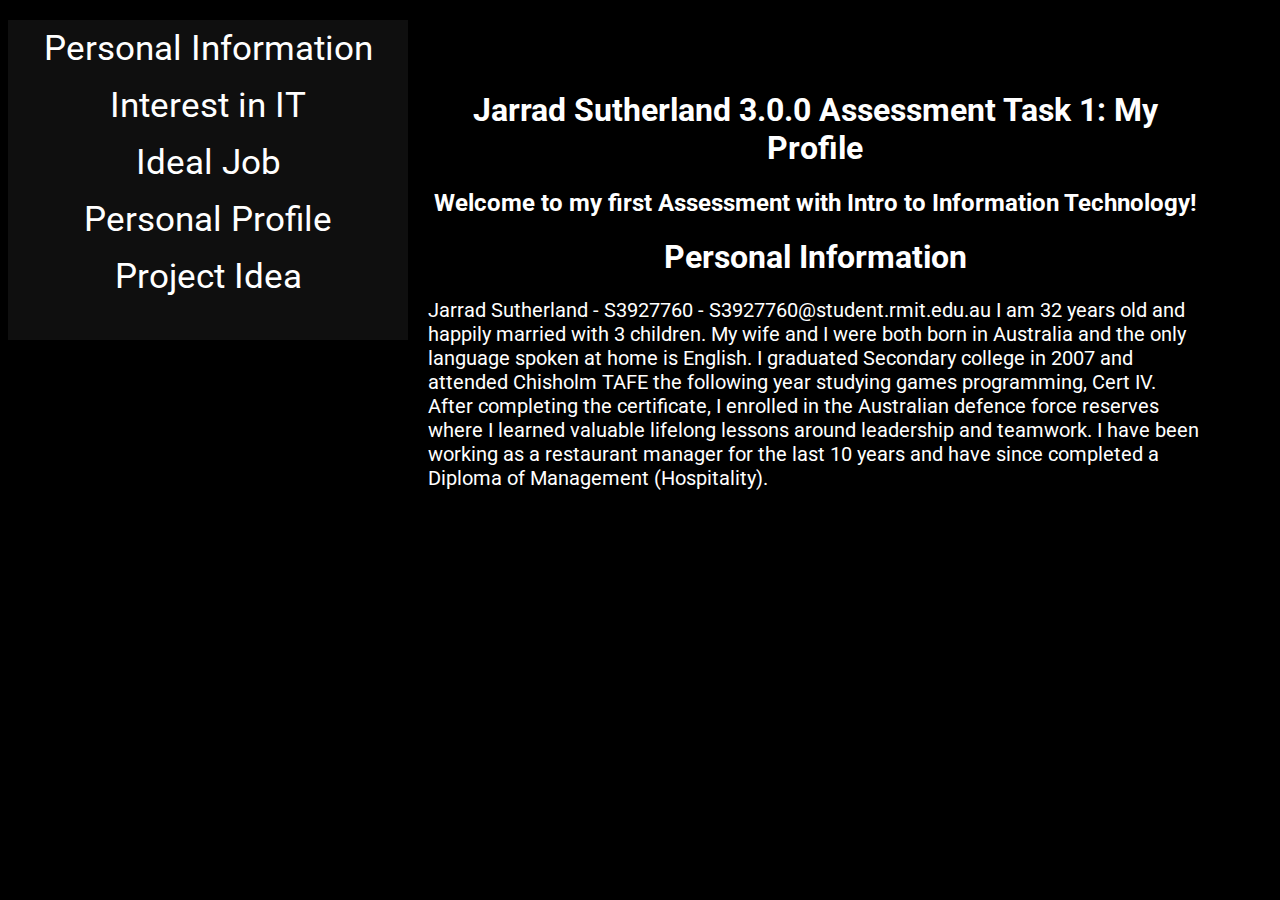
<file: index.html>
<!DOCTYPE html>
<html>

    <head>

        <title>Jarrad Sutherland Assessment: My Profile</title>

        <link rel="stylesheet" href="style.css">
        <link rel="preconnect" href="https://fonts.googleapis.com">
        <link rel="preconnect" href="https://fonts.gstatic.com" crossorigin>
        <link href="https://fonts.googleapis.com/css2?family=Roboto&display=swap" rel="stylesheet">

        </head>


<body>

    <ul>
        <li><a href="index.html">Personal Information</a></li>
        <li><a href="Interest in IT.html">Interest in IT</a></li>
        <li><a href="Ideal Job.html">Ideal Job</a></li>
        <li><a href="Personal Profile.html">Personal Profile</a></li>
        <li><a href="Project Idea.html">Project Idea</a></li>
      </ul>

    <div>

<h1>Jarrad Sutherland 3.0.0 Assessment Task 1: My Profile</h1>
<h2>Welcome to my first Assessment with Intro to Information Technology!</h2>

<h1>Personal Information</h1>
<p>Jarrad Sutherland - S3927760 - S3927760@student.rmit.edu.au
    I am 32 years old and happily married with 3 children. My wife and I were both born in Australia and the only language spoken at home is English. I graduated Secondary college in 2007 and attended Chisholm TAFE the following year studying games programming, Cert IV. After completing the certificate, I enrolled in the Australian defence force reserves where I learned valuable lifelong lessons around leadership and teamwork. I have been working as a restaurant manager for the last 10 years and have since completed a Diploma of Management (Hospitality).
    </p>

</div>

</body>

</html>
</file>
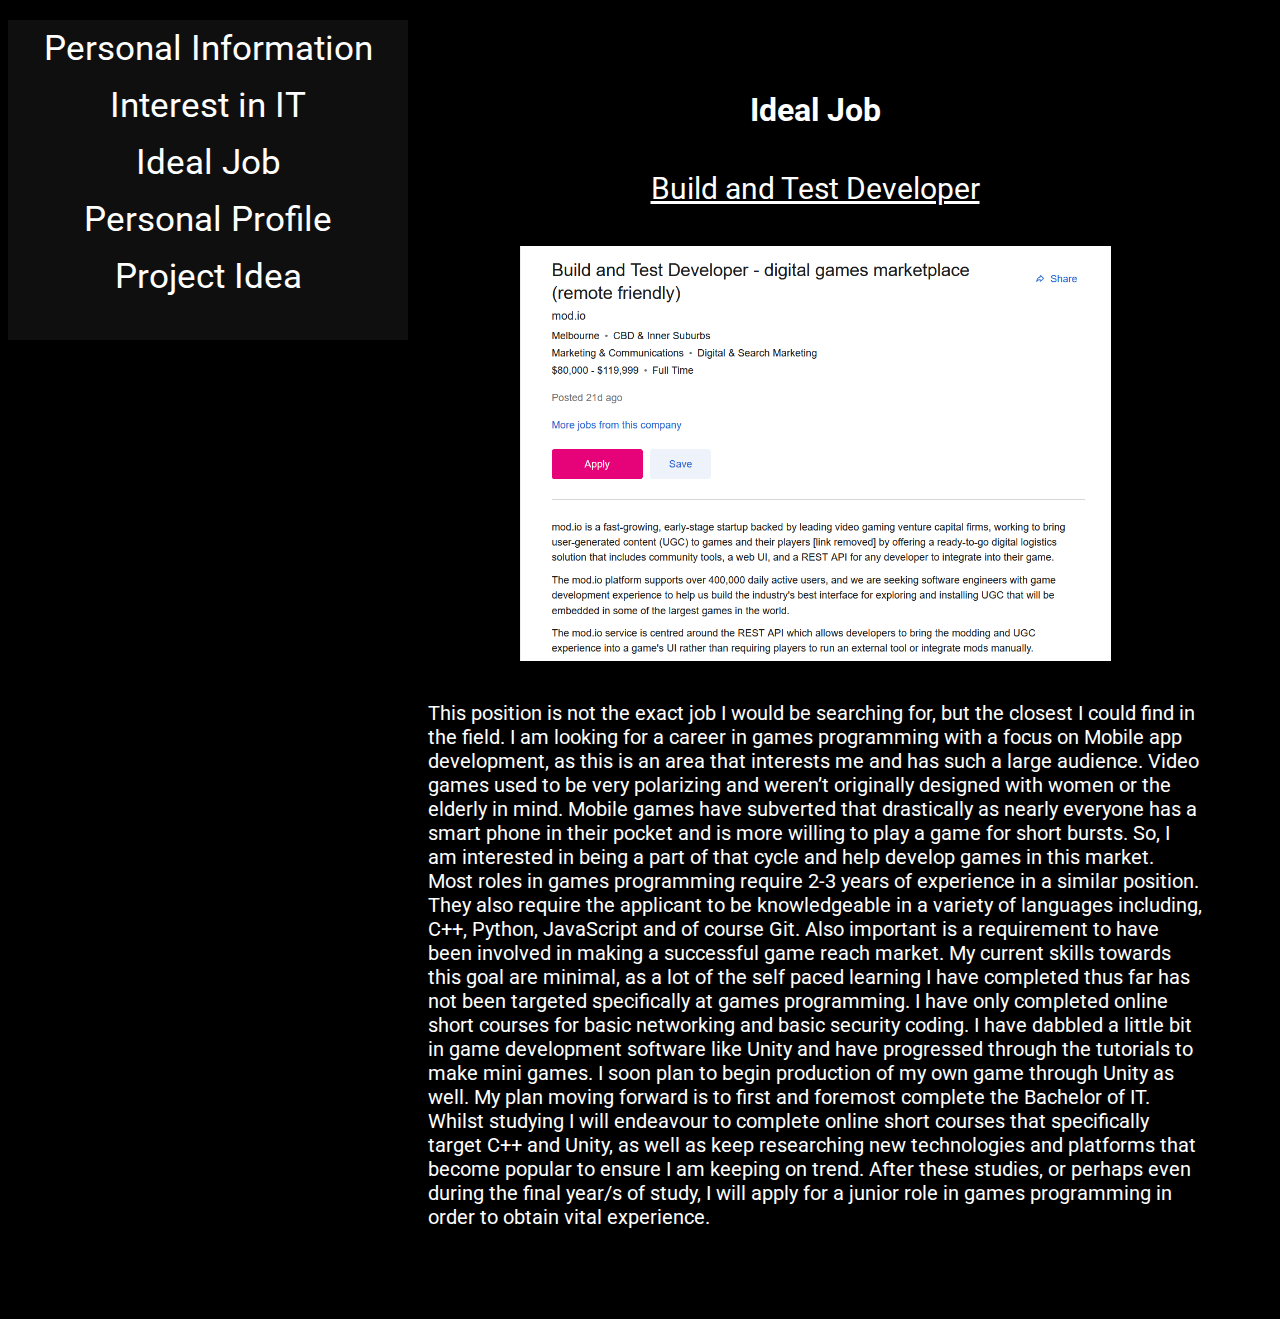
<file: Ideal Job.html>
<!DOCTYPE html>
<html>

    <head>

        <title>Jarrad Sutherland Assessment: My Profile</title>

        <link rel="stylesheet" href="style.css">
        <link rel="preconnect" href="https://fonts.googleapis.com">
        <link rel="preconnect" href="https://fonts.gstatic.com" crossorigin>
        <link href="https://fonts.googleapis.com/css2?family=Roboto&display=swap" rel="stylesheet">

        </head>


<body>

    <ul>
        <li><a href="index.html">Personal Information</a></li>
        <li><a href="Interest in IT.html">Interest in IT</a></li>
        <li><a href="Ideal Job.html">Ideal Job</a></li>
        <li><a href="Personal Profile.html">Personal Profile</a></li>
        <li><a href="Project Idea.html">Project Idea</a></li>
      </ul>

    <div>

<h1>Ideal Job</h1>


<a href="https://www.seek.com.au/job/53513674?type=standard#searchRequestToken=4b59c07c-2b5c-4b4b-b5b9-e993af8b4739" class='link'>Build and Test Developer</a>

<img src="Career Image.jpg"width=591 height=415 alt="Build and Test Developer Career">

    <p> This position is not the exact job I would be searching for, but the closest I could find in the field. I am looking for a career in games programming with a focus on Mobile app development, as this is an area that interests me and has such a large audience. Video games used to be very polarizing and weren’t originally designed with women or the elderly in mind. Mobile games have subverted that drastically as nearly everyone has a smart phone in their pocket and is more willing to play a game for short bursts. So, I am interested in being a part of that cycle and help develop games in this market.
    Most roles in games programming require 2-3 years of experience in a similar position. They also require the applicant to be knowledgeable in a variety of languages including, C++, Python, JavaScript and of course Git. Also important is a requirement to have been involved in making a successful game reach market.
    My current skills towards this goal are minimal, as a lot of the self paced learning I have completed thus far has not been targeted specifically at games programming. I have only completed online short courses for basic networking and basic security coding. I have dabbled a little bit in game development software like Unity and have progressed through the tutorials to make mini games. I soon plan to begin production of my own game through Unity as well.
    My plan moving forward is to first and foremost complete the Bachelor of IT. Whilst studying I will endeavour to complete online short courses that specifically target C++ and Unity, as well as keep researching new technologies and platforms that become popular to ensure I am keeping on trend.
    After these studies, or perhaps even during the final year/s of study, I will apply for a junior role in games programming in order to obtain vital experience.
    </p>


</div>

</body>

</html>
</file>
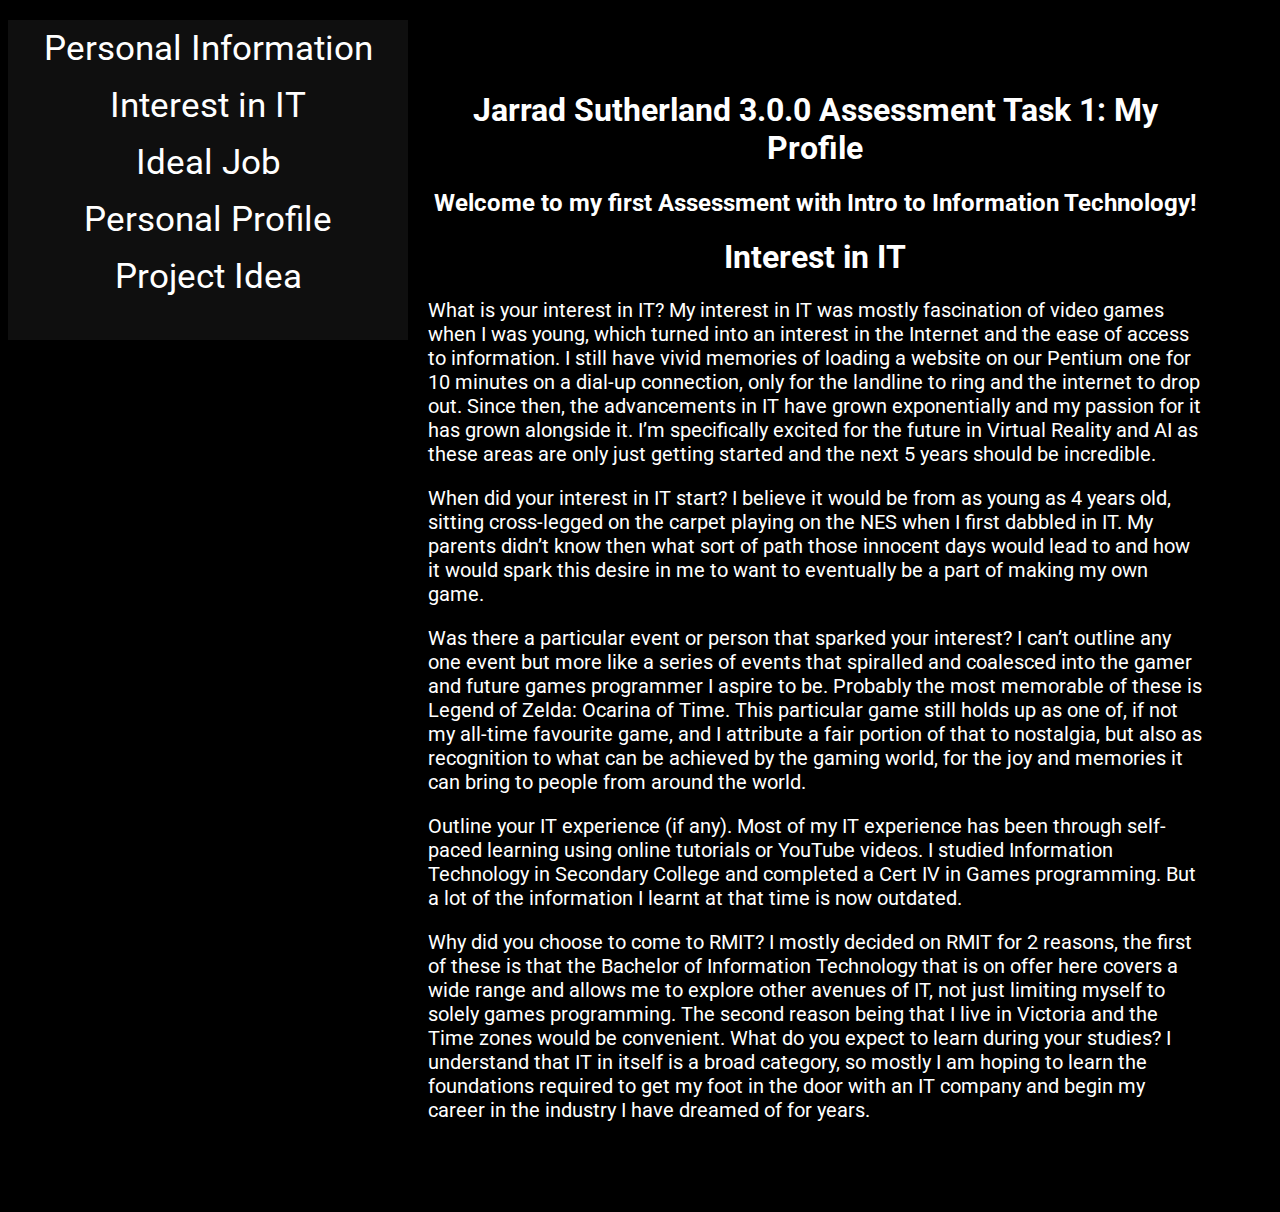
<file: Interest in IT.html>
<!DOCTYPE html>
<html>

    <head>

        <title>Jarrad Sutherland Assessment: My Profile</title>

        <link rel="stylesheet" href="style.css">
        <link rel="preconnect" href="https://fonts.googleapis.com">
        <link rel="preconnect" href="https://fonts.gstatic.com" crossorigin>
        <link href="https://fonts.googleapis.com/css2?family=Roboto&display=swap" rel="stylesheet">
        
        </head>


<body>

    <ul>
        <li><a href="index.html">Personal Information</a></li>
        <li><a href="Interest in IT.html">Interest in IT</a></li>
        <li><a href="Ideal Job.html">Ideal Job</a></li>
        <li><a href="Personal Profile.html">Personal Profile</a></li>
        <li><a href="Project Idea.html">Project Idea</a></li>
      </ul>

    <div>

        <h1>Jarrad Sutherland 3.0.0 Assessment Task 1: My Profile</h1>
        <h2>Welcome to my first Assessment with Intro to Information Technology!</h2>

        <h1>Interest in IT</h1>
            <p>What is your interest in IT?
             My interest in IT was mostly fascination of video games when I was young, which turned into an interest in the Internet and the ease of access to information. I still have vivid memories of loading a website on our Pentium one for 10 minutes on a dial-up connection, only for the landline to ring and the internet to drop out.
              Since then, the advancements in IT have grown exponentially and my passion for it has grown alongside it. I’m specifically excited for the future in Virtual Reality and AI as these areas are only just getting started and the next 5 years should be incredible.</p>

            <p> When did your interest in IT start?
             I believe it would be from as young as 4 years old, sitting cross-legged on the carpet playing on the NES when I first dabbled in IT. My parents didn’t know then what sort of path those innocent days would lead to and how it would spark this desire in me to want to eventually be a part of making my own game.</p>

            <p>Was there a particular event or person that sparked your interest?
            I can’t outline any one event but more like a series of events that spiralled and coalesced into the gamer and future games programmer I aspire to be. Probably the most memorable of these is Legend of Zelda: Ocarina of Time. This particular game still holds up as one of, if not my all-time favourite game, and I attribute a fair portion of that to nostalgia, but also as recognition to what can be achieved by the gaming world, for the joy and memories it can bring to people from around the world.</p>

            <p>Outline your IT experience (if any).
            Most of my IT experience has been through self-paced learning using online tutorials or YouTube videos. I studied Information Technology in Secondary College and completed a Cert IV in Games programming. But a lot of the information I learnt at that time is now outdated.</p>

            <p> Why did you choose to come to RMIT?
            I mostly decided on RMIT for 2 reasons, the first of these is that the Bachelor of Information Technology that is on offer here covers a wide range and allows me to explore other avenues of IT, not just limiting myself to solely games programming. The second reason being that I live in Victoria and the Time zones would be convenient.
            What do you expect to learn during your studies?
            I understand that IT in itself is a broad category, so mostly I am hoping to learn the foundations required to get my foot in the door with an IT company and begin my career in the industry I have dreamed of for years.
            </p>

</div>

</body>

</html>
</file>
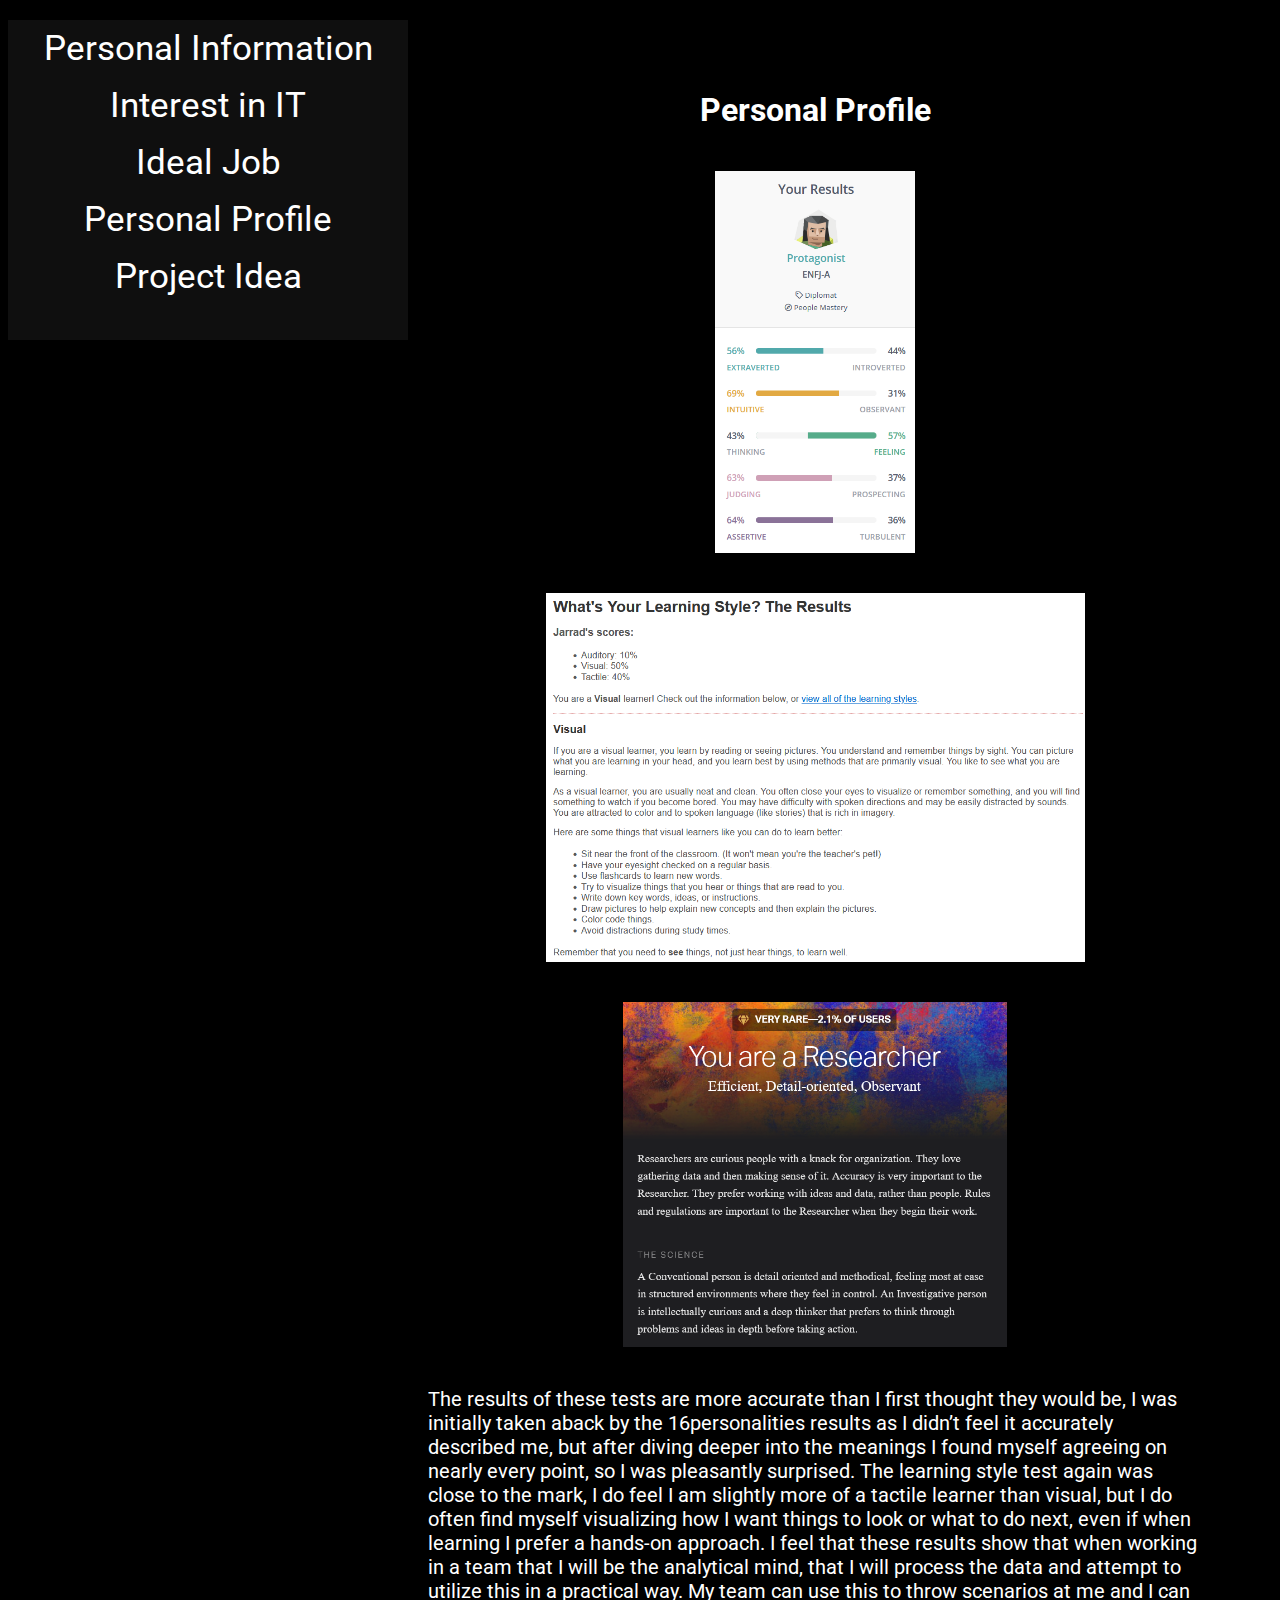
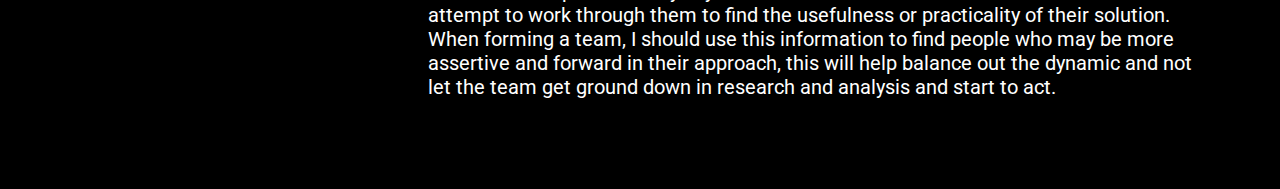
<file: Personal Profile.html>
<!DOCTYPE html>
<html>

    <head>

        <title>Jarrad Sutherland Assessment: My Profile</title>

        <link rel="stylesheet" href="style.css">
        <link rel="preconnect" href="https://fonts.googleapis.com">
        <link rel="preconnect" href="https://fonts.gstatic.com" crossorigin>
        <link href="https://fonts.googleapis.com/css2?family=Roboto&display=swap" rel="stylesheet">

        </head>


<body>

    <ul>
        <li><a href="index.html">Personal Information</a></li>
        <li><a href="Interest in IT.html">Interest in IT</a></li>
        <li><a href="Ideal Job.html">Ideal Job</a></li>
        <li><a href="Personal Profile.html">Personal Profile</a></li>
        <li><a href="Project Idea.html">Project Idea</a></li>
      </ul>

    <div>

<h1>Personal Profile</h1>
    <img src="16personalities results.jpg"width=200 height=382 alt="16 Personalities Test Results">

    <img src="Education planner results.jpg"width=539 height=369 alt="Education Planner Test Results">

    <img src="Careerexplorer results.jpg"width=384 height=345 alt="Career Explorer Test Results">


    <p>The results of these tests are more accurate than I first thought they would be, I was initially taken aback by the 16personalities results as I didn’t feel it accurately described me, but after diving deeper into the meanings I found myself agreeing on nearly every point, so I was pleasantly surprised.
    The learning style test again was close to the mark, I do feel I am slightly more of a tactile learner than visual, but I do often find myself visualizing how I want things to look or what to do next, even if when learning I prefer a hands-on approach.
    I feel that these results show that when working in a team that I will be the analytical mind, that I will process the data and attempt to utilize this in a practical way. My team can use this to throw scenarios at me and I can attempt to work through them to find the usefulness or practicality of their solution.
    When forming a team, I should use this information to find people who may be more assertive and forward in their approach, this will help balance out the dynamic and not let the team get ground down in research and analysis and start to act.
    </p>



</div>

</body>

</html>
</file>
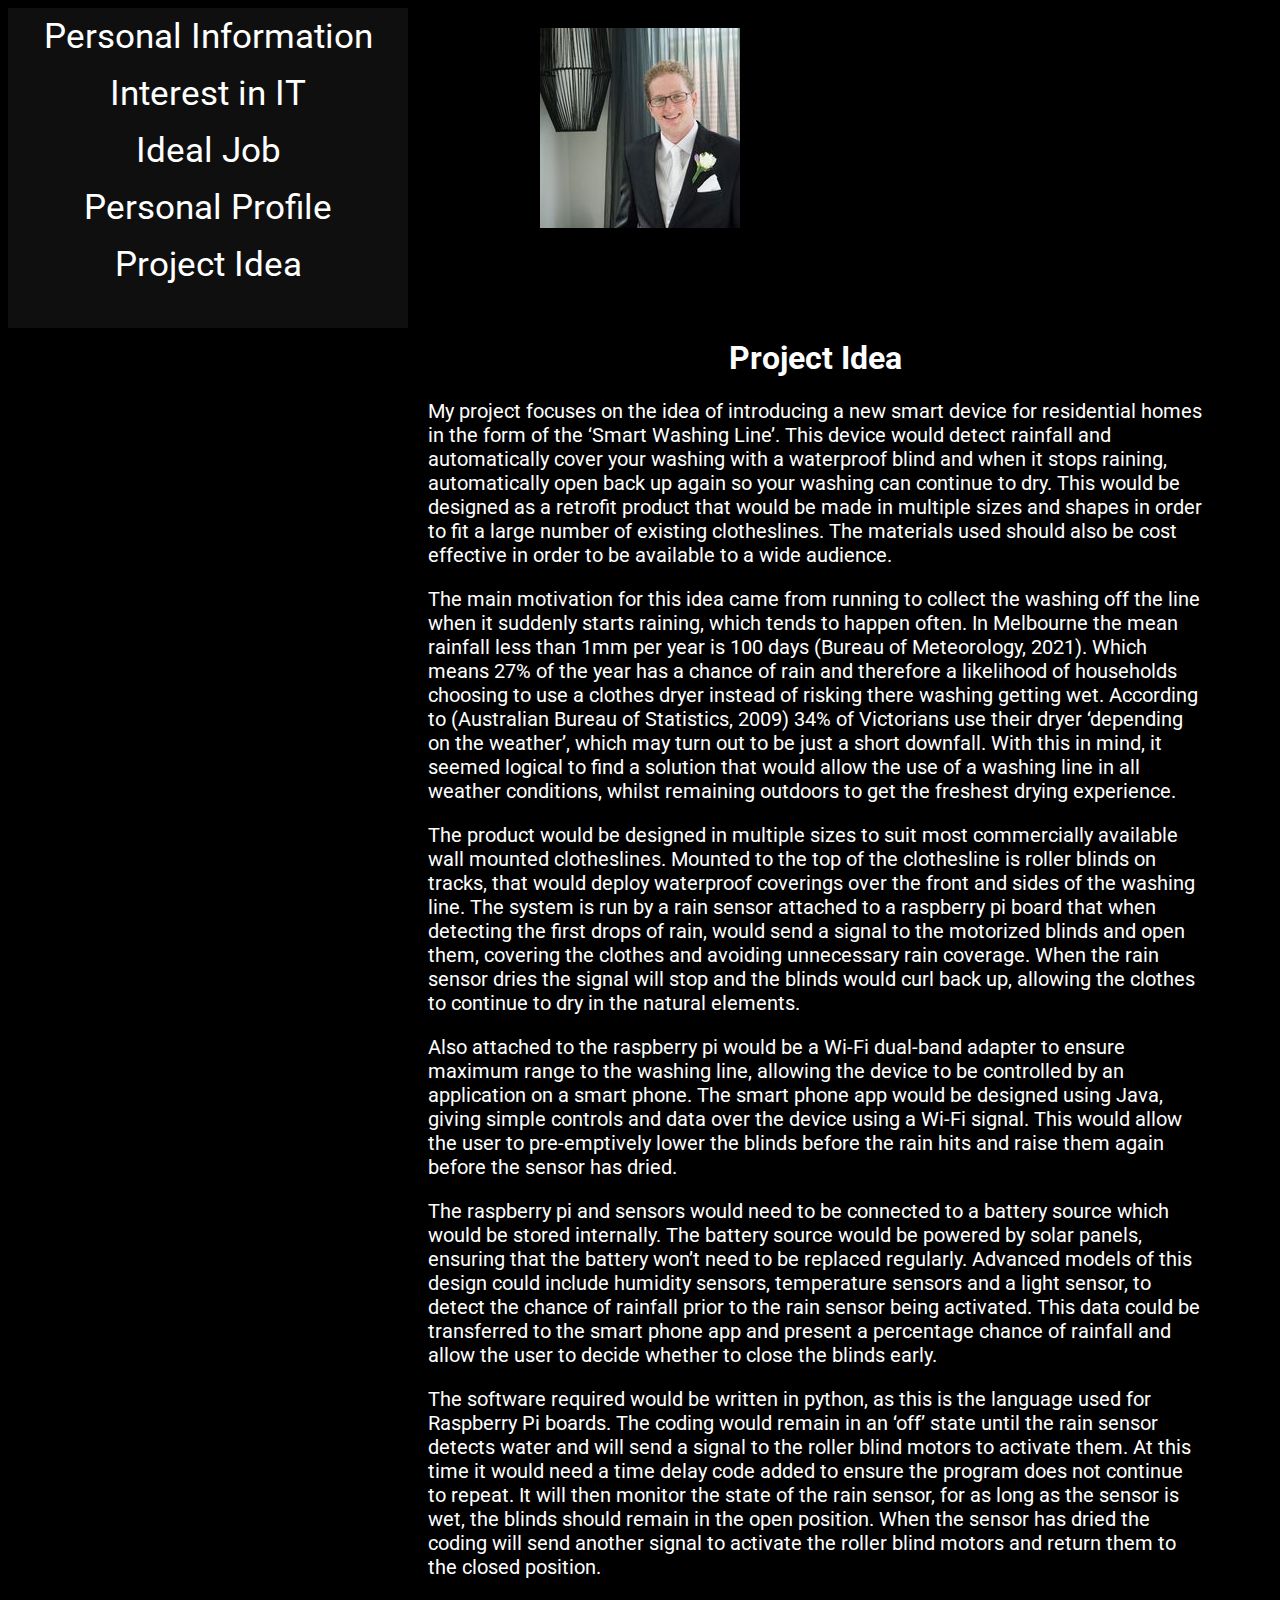
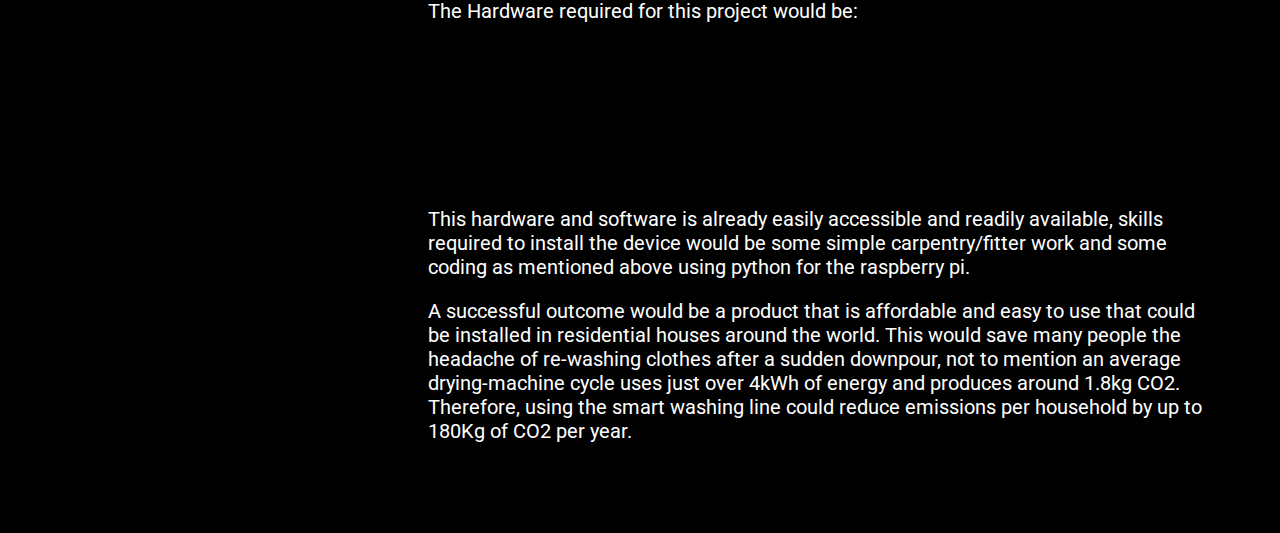
<file: Project Idea.html>
<!DOCTYPE html>
<html>

    <head>

        <title>Project Idea</title>

        <link rel="stylesheet" href="style.css">
        <link rel="preconnect" href="https://fonts.googleapis.com">
        <link rel="preconnect" href="https://fonts.gstatic.com" crossorigin>
        <link href="https://fonts.googleapis.com/css2?family=Roboto&display=swap" rel="stylesheet">

        </head>


<body>

    <ul>
        <li><a href="index.html">Personal Information</a></li>
        <li><a href="Interest in IT.html">Interest in IT</a></li>
        <li><a href="Ideal Job.html">Ideal Job</a></li>
        <li><a href="Personal Profile.html">Personal Profile</a></li>
        <li><a href="Project Idea.html">Project Idea</a></li>
      </ul>

      <img src="My profile.jpg" class='pic'alt="My Profile picture">

    <div>

<h1>Project Idea</h1>

    <p>
        My project focuses on the idea of introducing a new smart device for residential homes in the form of the ‘Smart Washing Line’. This device would detect rainfall and automatically cover your washing with a waterproof blind and when it stops raining, automatically open back up again so your washing can continue to dry. This would be designed as a retrofit product that would be made in multiple sizes and shapes in order to fit a large number of existing clotheslines. The materials used should also be cost effective in order to be available to a wide audience.   
    </p>

    <p>
        The main motivation for this idea came from running to collect the washing off the line when it suddenly starts raining, which tends to happen often. In Melbourne the mean rainfall less than 1mm per year is 100 days (Bureau of Meteorology, 2021). Which means 27% of the year has a chance of rain and therefore a likelihood of households choosing to use a clothes dryer instead of risking there washing getting wet. According to (Australian Bureau of Statistics, 2009) 34% of Victorians use their dryer ‘depending on the weather’, which may turn out to be just a short downfall. With this in mind, it seemed logical to find a solution that would allow the use of a washing line in all weather conditions, whilst remaining outdoors to get the freshest drying experience.
    </p>

    <p>
        The product would be designed in multiple sizes to suit most commercially available wall mounted clotheslines. Mounted to the top of the clothesline is roller blinds on tracks, that would deploy waterproof coverings over the front and sides of the washing line. The system is run by a rain sensor attached to a raspberry pi board that when detecting the first drops of rain, would send a signal to the motorized blinds and open them, covering the clothes and avoiding unnecessary rain coverage. When the rain sensor dries the signal will stop and the blinds would curl back up, allowing the clothes to continue to dry in the natural elements.  
    </p>

    <p>
        Also attached to the raspberry pi would be a Wi-Fi dual-band adapter to ensure maximum range to the washing line, allowing the device to be controlled by an application on a smart phone. The smart phone app would be designed using Java, giving simple controls and data over the device using a Wi-Fi signal.
        This would allow the user to pre-emptively lower the blinds before the rain hits and raise them again before the sensor has dried. 

    </p>

    <p>
        The raspberry pi and sensors would need to be connected to a battery source which would be stored internally. The battery source would be powered by solar panels, ensuring that the battery won’t need to be replaced regularly.  
        Advanced models of this design could include humidity sensors, temperature sensors and a light sensor, to detect the chance of rainfall prior to the rain sensor being activated. This data could be transferred to the smart phone app and present a percentage chance of rainfall and allow the user to decide whether to close the blinds early.

    </p>

    <p>
        The software required would be written in python, as this is the language used for Raspberry Pi boards. The coding would remain in an ‘off’ state until the rain sensor detects water and will send a signal to the roller blind motors to activate them. At this time it would need a time delay code added to ensure the program does not continue to repeat. It will then monitor the state of the rain sensor, for as long as the sensor is wet, the blinds should remain in the open position. When the sensor has dried the coding will send another signal to activate the roller blind motors and return them to the closed position. 
    </p>
    <p>
        The Hardware required for this project would be:
        <section class='hardware'>
            <li>A lightweight metal framework to surround the existing washing line.</li>
            <li>Waterproof motorized roller blinds.</li>
            <li>Raspberry Pi board.</li>
            <li>Raspberry Pi ‘HAT’</li>
            <li>Lithium-ion battery.</li>
            <li>Solar Panels</li>
            <li>Rain sensor.</li>
            <li>Wifi Dual band adaptor.</li>
        </section>

    </p>

    <p>
        This hardware and software is already easily accessible and readily available, skills required to install the device would be some simple carpentry/fitter work and some coding as mentioned above using python for the raspberry pi.
    </p>

    <p>
        A successful outcome would be a product that is affordable and easy to use that could be installed in residential houses around the world. This would save many people the headache of re-washing clothes after a sudden downpour, not to mention an average drying-machine cycle uses just over 4kWh of energy and produces around 1.8kg CO2. Therefore, using the smart washing line could reduce emissions per household by up to 180Kg of CO2 per year.
    </p>


</div>

</body>

</html>
</file>
<file: style.css>
body {
    background-color: #000000;
  }
  
  h1 {
    font-family: 'Roboto', sans-serif;
    color: #ffffff;    
    text-align: center;
  }
  h2 {
    font-family: 'Roboto', sans-serif;
    color: #ffffff;    
    text-align: center;
  }
  
  p {
    font-family: 'Roboto', sans-serif;
    font-size: 20px;
    color:#ffffff
  }
  div {
    margin: 20px;
    padding-top: 50px;
    padding-right: 50px;
    padding-bottom: 50px;
    padding-left: 400px;
  }
  ul {
    list-style-type: none;
    margin: 0;
    padding: 0;
    width: 400px;
    background-color: #0f0f0f;
    height: 320px;
    position: fixed;
    overflow: auto;
  }

  li a {
    font-family: 'Roboto', sans-serif;
    font-size: 35px;
    display: block;
    color: #ffffff;
    padding: 8px 16px;
    text-align: center;
    text-decoration: none;
  }
  li a:hover {
    background-color: #555;
    color: white;
  }
  li a:hover:not(.active) {
    background-color: #555;
    color: white;
  }
  li a:active {
    background-color: #04AA6D;
    color: white;
  }
  img {
    padding:20px;
    display: block;
    margin-left: auto;
    margin-right: auto;
    transition:transform 0.50s ease;
}

img:hover {
    -webkit-transform:scale(1.5);
    transform:scale(1.5);
}
.link{
    font-family: 'Roboto', sans-serif;
    color: #ffffff;   
    display:block; 
    text-align: center;
    font-size: 30px;
    padding: 20px;
}
</file>
